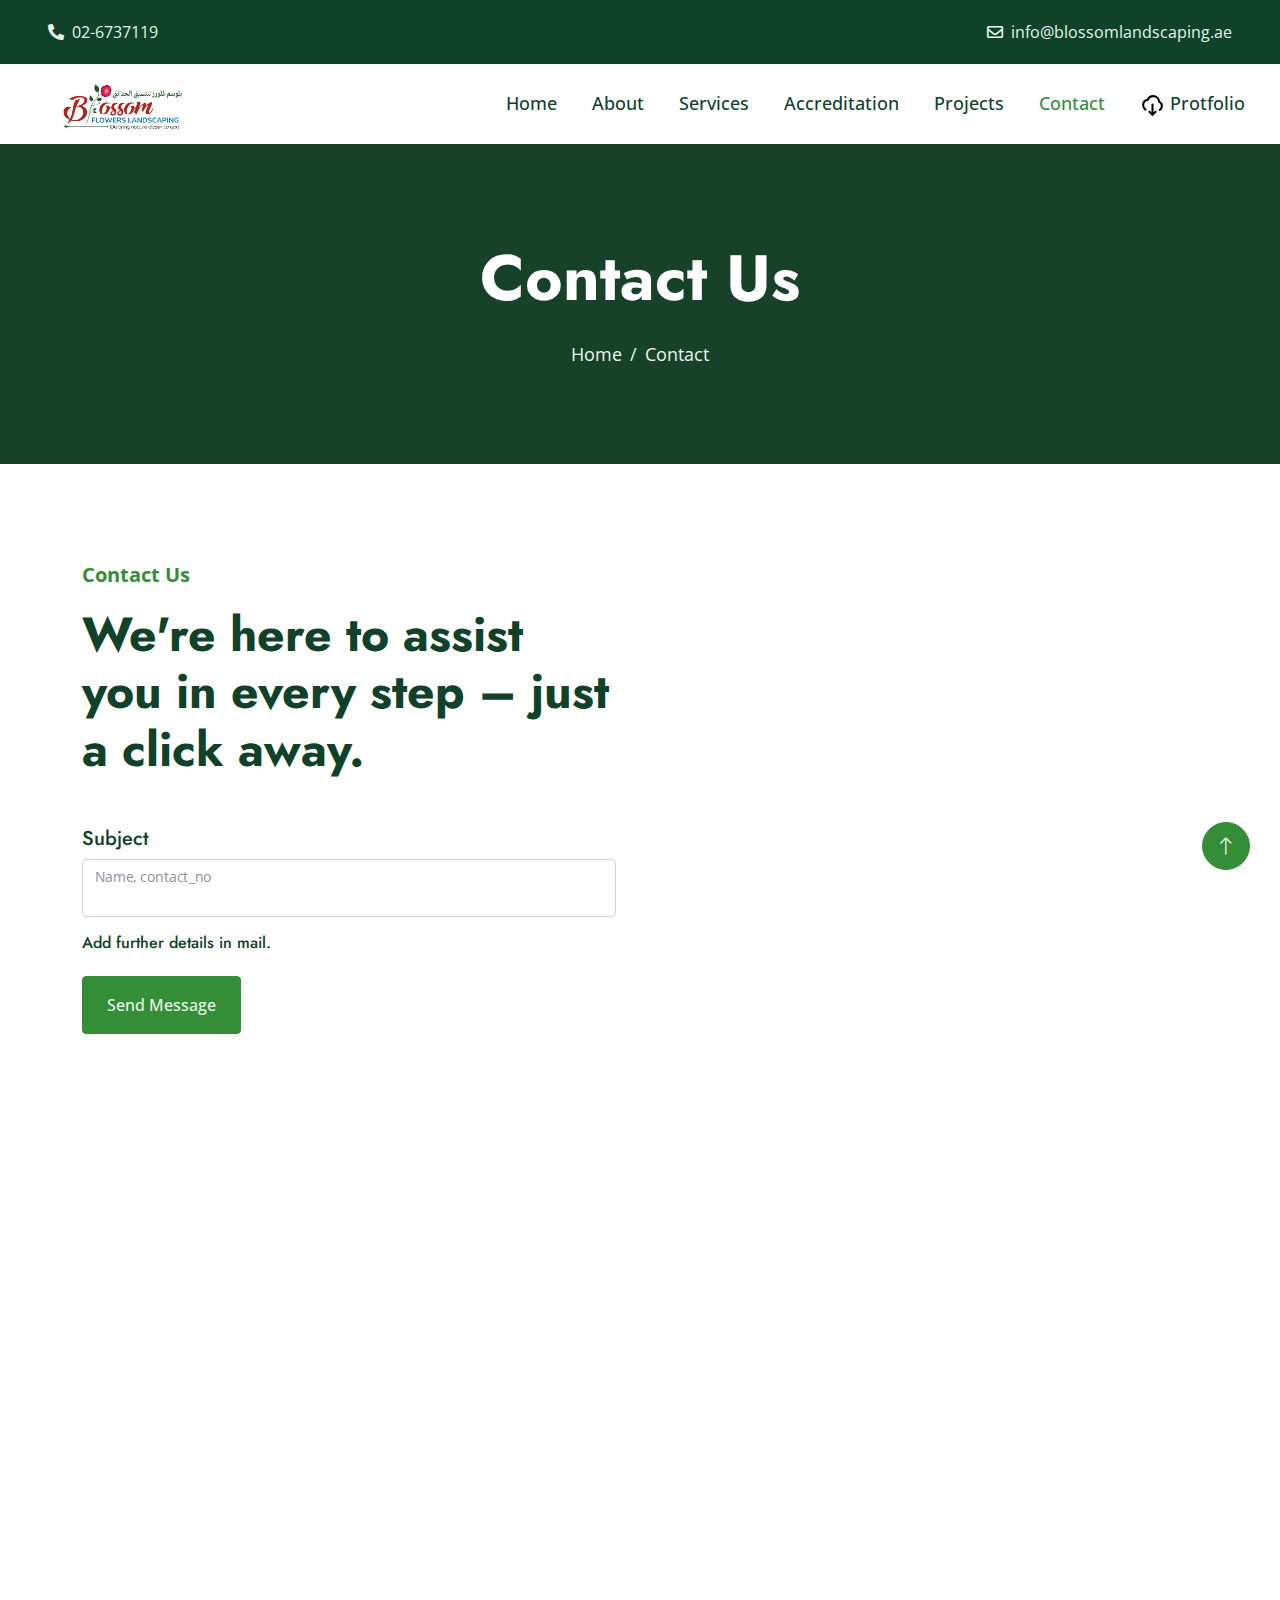
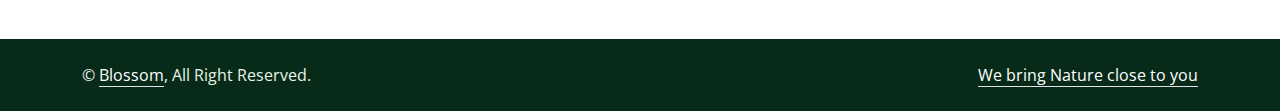
<file: contact.html>
<!DOCTYPE html>
<html lang="en">

<head>
    <meta charset="utf-8">
    <link rel="icon" href="./asserts/img/image-000.jpg" />
    <title>Blossom Flowers Landscaping and Nursery</title>
    <meta content="width=device-width, initial-scale=1.0" name="viewport">
    <meta content="landscaping service, blossom, landscaping, AE,ae, abudabi, design, nature,ae based, AE based" name="keywords">
    <meta content="a AE based landscaping and nursary service provider with excellent, transparent and customer friendly services" name="description">

    <!-- Favicon -->
   

    <!-- Google Web Fonts -->
    <link rel="preconnect" href="https://fonts.googleapis.com">
    <link rel="preconnect" href="https://fonts.gstatic.com" crossorigin>
    <link href="https://fonts.googleapis.com/css2?family=Jost:wght@500;600;700&family=Open+Sans:wght@400;500&display=swap" rel="stylesheet">  

    <!-- Icon Font Stylesheet -->
    <link href="https://cdnjs.cloudflare.com/ajax/libs/font-awesome/5.10.0/css/all.min.css" rel="stylesheet">
    <link href="https://cdn.jsdelivr.net/npm/bootstrap-icons@1.4.1/font/bootstrap-icons.css" rel="stylesheet">

    <!-- Libraries Stylesheet -->
    <link href="lib/animate/animate.min.css" rel="stylesheet">
    <link href="lib/owlcarousel/assets/owl.carousel.min.css" rel="stylesheet">
    <link href="lib/lightbox/css/lightbox.min.css" rel="stylesheet">

    <!-- Customized Bootstrap Stylesheet -->
    <link href="css/bootstrap.min.css" rel="stylesheet">

    <!-- Template Stylesheet -->
    <link href="css/style.css" rel="stylesheet">
</head>

<body>
    <!-- Spinner Start -->
    <div id="spinner" class="show bg-white position-fixed translate-middle w-100 vh-100 top-50 start-50 d-flex align-items-center justify-content-center">
        <div class="spinner-border text-primary" role="status" style="width: 3rem; height: 3rem;"></div>
    </div>
    <!-- Spinner End -->


    <!-- Topbar Start -->
    <div class="container-fluid bg-dark text-light px-0 py-2">
        <div class="row gx-0 d-none d-lg-flex">
            <div class="col-lg-7 px-5 text-start">
                <div class="h-100 d-inline-flex align-items-center me-4">
                    <span class="fa fa-phone-alt me-2"></span>
                    <span>02-6737119</span>
                </div>
            </div>
            <div class="col-lg-5 px-5 text-end">
                <div class="h-100 d-inline-flex align-items-center">
                    <span class="far fa-envelope me-2"></span>
                    <span>info@blossomlandscaping.ae</span>
                </div>
                <div class="ms-2 h-100 d-inline-flex align-items-center">
                    <a  style="color:white;" aria-label="Chat on WhatsApp" href="https://wa.me/026737119"> 
                        <i class="fas fa-comment me-1 whatsup_contact_us" style="color: #ffffff;"></i>
                        <span class="whatsup_contact_us">
                            contact us on whatsapp
                        </span>
                    </a>
                </div>
            </div>
        </div>
    </div>
    <!-- Topbar End -->


    <!-- Navbar Start -->
    <nav class="navbar navbar-expand-lg bg-white navbar-light sticky-top p-0">
        <a href="index.html" class="navbar-brand d-flex align-items-center px-4 px-lg-5">
            <img class="band_logo" src="asserts\logo\company_logo.png"/>
        </a>
        <button type="button" class="navbar-toggler me-4" data-bs-toggle="collapse" data-bs-target="#navbarCollapse">
            <span class="navbar-toggler-icon"></span>
        </button>
        <div class="collapse navbar-collapse" id="navbarCollapse">
            <div class="navbar-nav ms-auto p-4 p-lg-0">
                <a href="./index.html" class="nav-item nav-link">Home</a>
                <a href="./about.html" class="nav-item nav-link">About</a>
                <a href="./service.html" class="nav-item nav-link">Services</a>
                <a href="./accreditation.html" class="nav-item nav-link">Accreditation</a>
                <a href="./project.html" class="nav-item nav-link">Projects</a>
                <a href="./contact.html" class="nav-item nav-link active">Contact</a>
                <a href="asserts\pdf\Blossom-portfolio.pdf" class="nav-item nav-link">
                    <img width="25" height="25" src="asserts/icon/download-icon.svg" />
                    Protfolio
                </a>
                <a class="nav-item nav-link d-lg-none" aria-label="Chat on WhatsApp" href="https://wa.me/026737119"> 
                    <i class="fas fa-comment me-1 "></i>
                    contact us on whatsapp
                </a>
            </div>

        </div>
    </nav>
    <!-- Navbar End -->


    <!-- Page Header Start -->
    <div class="container-fluid page-header py-5 mb-5 wow fadeIn" data-wow-delay="0.1s">
        <div class="container text-center py-5">
            <h1 class="display-3 text-white mb-4 animated slideInDown">Contact Us</h1>
            <nav aria-label="breadcrumb animated slideInDown">
                <ol class="breadcrumb justify-content-center mb-0">
                    <li class="breadcrumb-item"><a href="./index.html">Home</a></li>
                    <li class="breadcrumb-item active" aria-current="page"><a href="./contact.html">Contact</a></li>
                </ol>
            </nav>
        </div>
    </div>
    <!-- Page Header End -->


    <!-- Contact Start -->
    <div class="container-xxl py-5">
        <div class="container">
            <div class="row g-5">
                <div class="col-lg-6 wow fadeIn" data-wow-delay="0.1s">
                    <p class="fs-5 fw-bold text-primary">Contact Us</p>
                    <h1 class="display-5 mb-5">We're here to assist you in every step – just a click away.</h1>
                    <p class="mb-4"></p>
                    <form  action="mailto:info@blossomlandscaping.ae"  method="get" enctype="multipart/form-data">
                        <div class="row g-3">
                            <div class="col-12">
                                   <h5 for="message">Subject </h5>
                                <div class="form-floating">
                                    <input type="text" name="subject" id="subject"  class="form-control">
                                    <label for="subject">Name, contact_no</label>
                                </div>
                                
                            </div> 
                            <h6 for="message">Add further details in mail. </h6>
                            <div class="col-12">
                                <button class="btn btn-primary py-3 px-4" type="submit">Send Message</button>
                            </div>
                        </div>
                    </form>
                </div>
                <div class="col-lg-6 wow fadeIn" data-wow-delay="0.5s" style="min-height: 450px;">
                    <div class="position-relative rounded overflow-hidden h-100">
                        <iframe class="position-relative w-100 h-100"
                        src="https://www.google.com/maps/embed?pb=!1m18!1m12!1m3!1d14525.879194713832!2d54.339203201202764!3d24.46917395098523!2m3!1f0!2f0!3f0!3m2!1i1024!2i768!4f13.1!3m3!1m2!1s0x3e5e660af54df661%3A0x832afeecd6b1349b!2sAl%20Khalidiyah%20-%20Abu%20Dhabi%20-%20United%20Arab%20Emirates!5e0!3m2!1sen!2sus!4v1707486525028!5m2!1sen!2sus"
                        frameborder="0" style="min-height: 450px; border:0;" allowfullscreen="" aria-hidden="false"
                        tabindex="0"></iframe>
                    </div>
                </div>
            </div>
        </div>
    </div>
    <!-- Contact End -->


<!-- Footer Start -->
<div class="container-fluid bg-dark text-light footer mt-5 py-5 wow fadeIn" data-wow-delay="0.1s">
    <div class="container py-5">
        <div class="row g-5">

            <div class="col-lg-4 col-md-6">
                <h4 class="text-white mb-4">Services</h4>
                <p class="btn btn-link">Hard & Soft Landscaping</p>
                <p class="btn btn-link">Irrigation Design and Execution</p>
                <p class="btn btn-link">Swimming Pool & Water features</p>
                <p class="btn btn-link">Pergolas & Shade Structures</p>
                <p class="btn btn-link">Lighting Works</p>
            </div>
            <div class="col-lg-4 col-md-12">
                <h4 class="text-white mb-4">Quick Links</h4>
                <a class="btn btn-link" href="./about.html">About Blossom</a>
                <a class="btn btn-link" href="./contact.html">Contact Us</a>
                <a class="btn btn-link" href="./service.html">Our Services</a>
                <a class="btn btn-link" href="./accreditation.html">Accreditation</a>
                <a class="btn btn-link" href="./project.html">Our Projects</a>
            </div>
            <div class="col-lg-4 col-md-6">
                <h4 class="text-white mb-4">Our Office</h4>
                <p class="mb-2"><i class="fa fa-map-marker-alt me-3"></i>Al firdous tower,<br/>15 th floor,<br/>same building of km trading,<br/>Office no 38,39 
                </p>
                <p class="mb-2"><i class="fa fa-phone-alt me-3"></i>02-6737119</p>
                <p class="mb-2"><i class="fa fa-mobile me-3"></i>050-4470135</p>
                <p class="mb-2"><i class="fa fa-mobile me-3"></i>050-4470125</p>
                <p class="mb-2"><i class="fa fa-mobile me-3"></i>050-4470695</p>        
                <p class="mb-2"><i class="fa fa-envelope me-3"></i>info@blossomlandscaping.ae</p>
   
            </div>
       
        </div>
    </div>
</div>
<!-- Footer End -->


<!-- Copyright Start -->
<div class="container-fluid copyright py-4">
    <div class="container">
        <div class="row">
            <div class="col-md-6 text-center text-md-start mb-3 mb-md-0">
                &copy; <a class="border-bottom" href="#">Blossom</a>, All Right Reserved.
            </div>
            <div class="col-md-6 text-center text-md-end">
                <a class="border-bottom">We bring Nature close to you</a>
            </div>
        </div>
    </div>
</div>
<!-- Copyright End -->


<!-- Back to Top -->
<a href="#" class="btn btn-lg btn-primary btn-lg-square rounded-circle back-to-top"><i class="bi bi-arrow-up"></i></a>
    <!-- JavaScript Libraries -->
    <script src="https://code.jquery.com/jquery-3.4.1.min.js"></script>
    <script src="https://cdn.jsdelivr.net/npm/bootstrap@5.0.0/dist/js/bootstrap.bundle.min.js"></script>
    <script src="lib/wow/wow.min.js"></script>
    <script src="lib/easing/easing.min.js"></script>
    <script src="lib/waypoints/waypoints.min.js"></script>
    <script src="lib/owlcarousel/owl.carousel.min.js"></script>
    <script src="lib/counterup/counterup.min.js"></script>
    <script src="lib/parallax/parallax.min.js"></script>
    <script src="lib/isotope/isotope.pkgd.min.js"></script>
    <script src="lib/lightbox/js/lightbox.min.js"></script>

    <!-- Template Javascript -->
    <script src="js/main.js"></script>
 
</body>

</html>
</file>
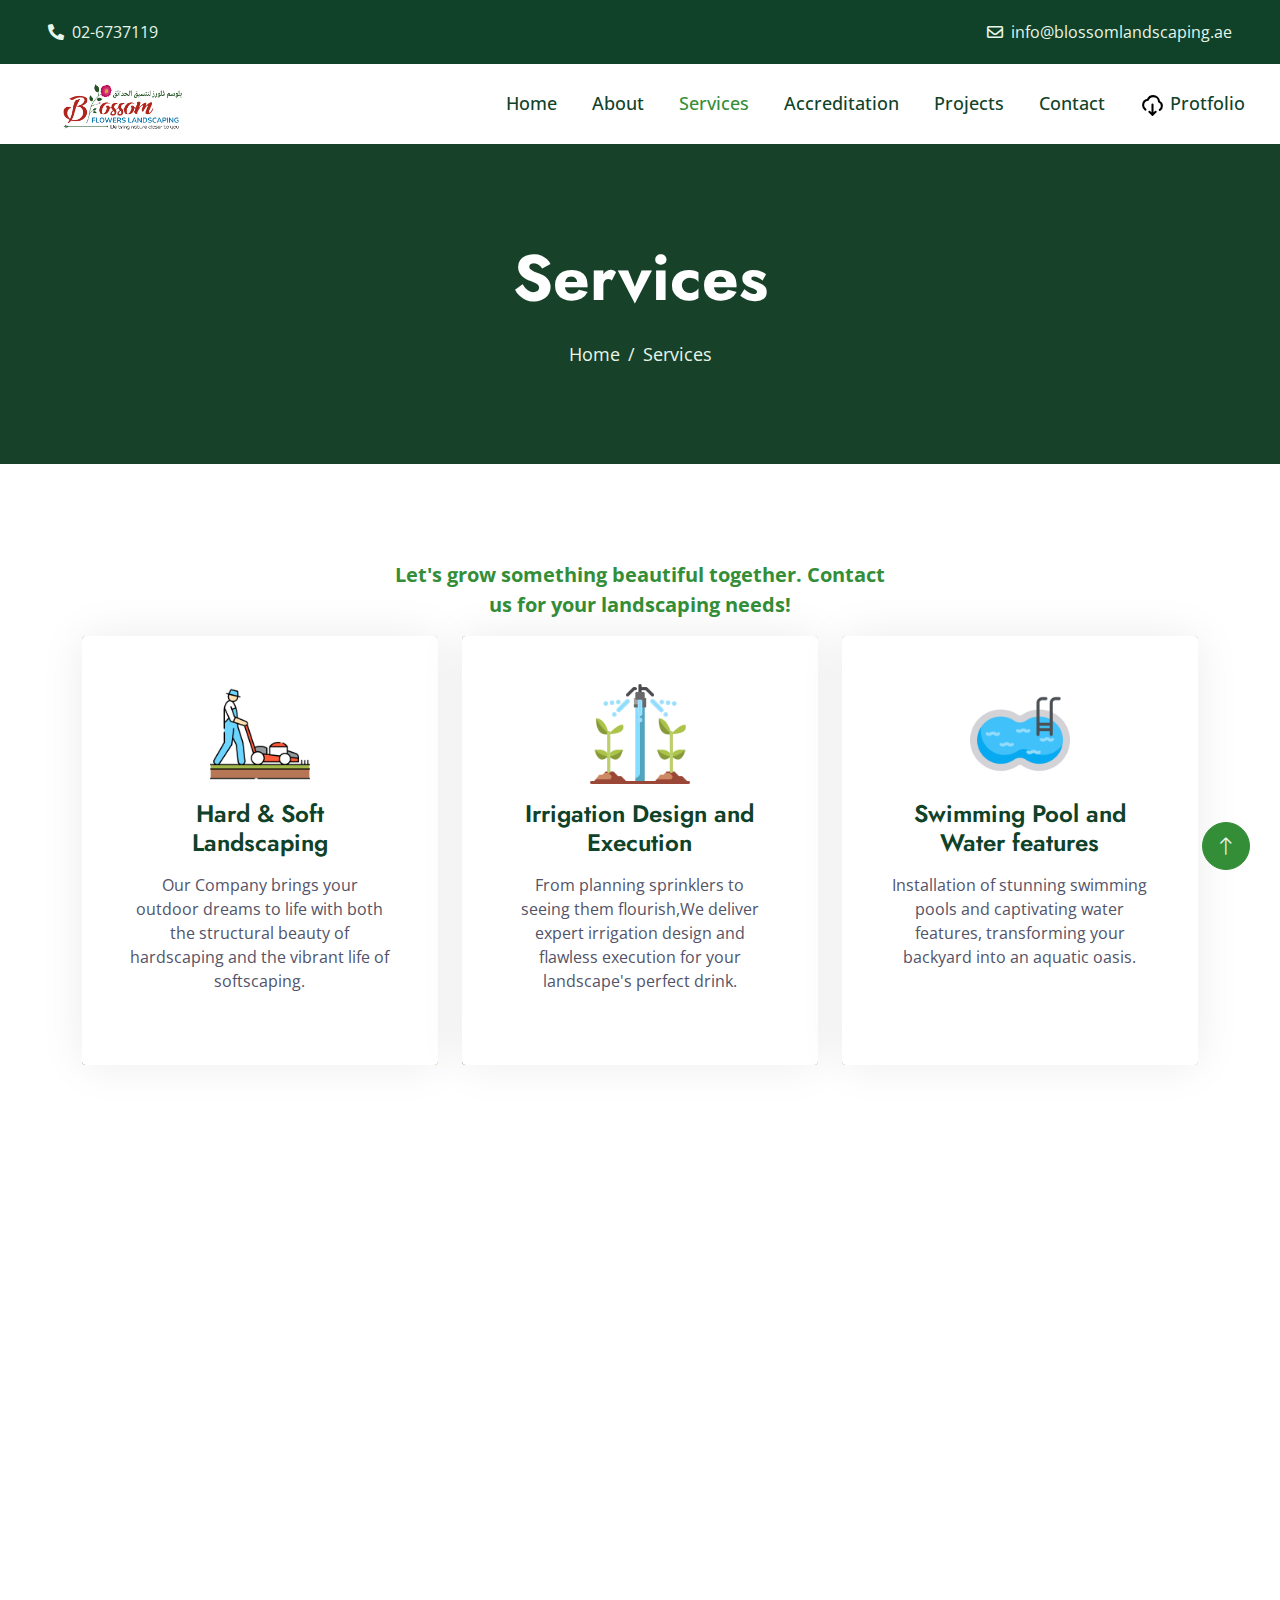
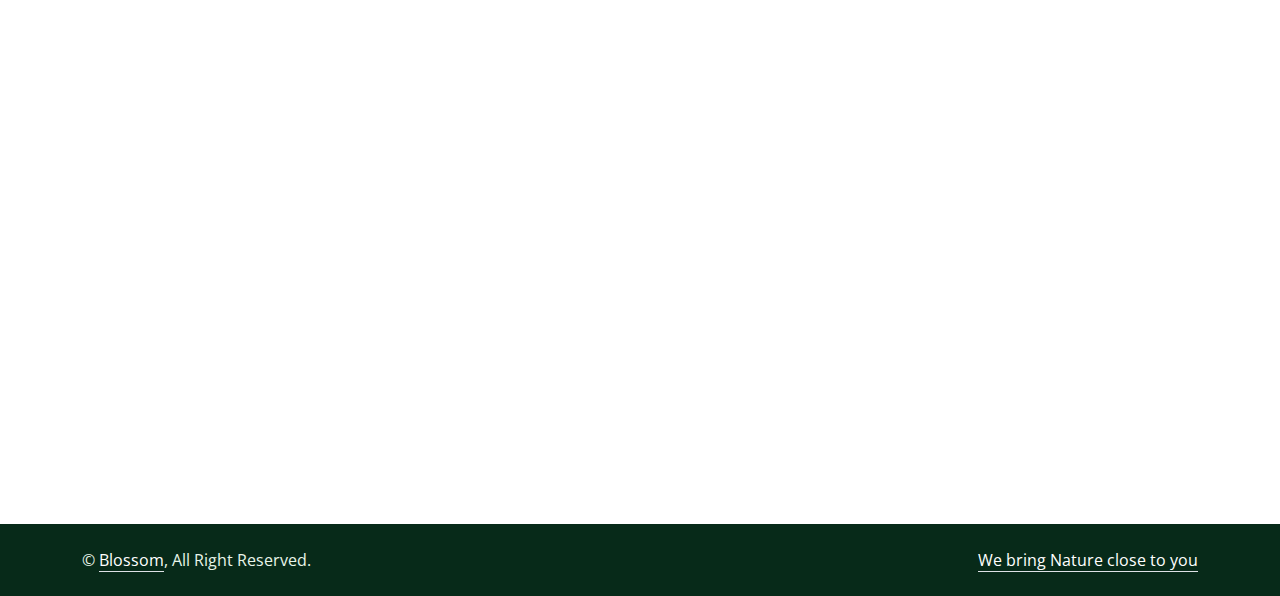
<file: service.html>
<!DOCTYPE html>
<html lang="en">

<head>
    <meta charset="utf-8">
    <link rel="icon" href="./asserts/img/image-000.jpg" />
    <title>Blossom Flowers Landscaping and Nursery</title>
    <meta content="width=device-width, initial-scale=1.0" name="viewport">
    <meta content="landscaping service, blossom, landscaping, AE,ae, abudabi, design, nature,ae based, AE based" name="keywords">
    <meta content="a AE based landscaping and nursary service provider with excellent, transparent and customer friendly services" name="description">

    <!-- Favicon -->
   

    <!-- Google Web Fonts -->
    <link rel="preconnect" href="https://fonts.googleapis.com">
    <link rel="preconnect" href="https://fonts.gstatic.com" crossorigin>
    <link href="https://fonts.googleapis.com/css2?family=Jost:wght@500;600;700&family=Open+Sans:wght@400;500&display=swap" rel="stylesheet">  

    <!-- Icon Font Stylesheet -->
    <link href="https://cdnjs.cloudflare.com/ajax/libs/font-awesome/5.10.0/css/all.min.css" rel="stylesheet">
    <link href="https://cdn.jsdelivr.net/npm/bootstrap-icons@1.4.1/font/bootstrap-icons.css" rel="stylesheet">

    <!-- Libraries Stylesheet -->
    <link href="lib/animate/animate.min.css" rel="stylesheet">
    <link href="lib/owlcarousel/assets/owl.carousel.min.css" rel="stylesheet">
    <link href="lib/lightbox/css/lightbox.min.css" rel="stylesheet">

    <!-- Customized Bootstrap Stylesheet -->
    <link href="css/bootstrap.min.css" rel="stylesheet">

    <!-- Template Stylesheet -->
    <link href="css/style.css" rel="stylesheet">
</head>

<body>
 
    <!-- Spinner Start -->
    <div id="spinner" class="show bg-white position-fixed translate-middle w-100 vh-100 top-50 start-50 d-flex align-items-center justify-content-center">
        <div class="spinner-border text-primary" role="status" style="width: 3rem; height: 3rem;"></div>
    </div>
    <!-- Spinner End -->


    <!-- Topbar Start -->
    <div class="container-fluid bg-dark text-light px-0 py-2">
        <div class="row gx-0 d-none d-lg-flex">
            <div class="col-lg-7 px-5 text-start">
                <div class="h-100 d-inline-flex align-items-center me-4">
                    <span class="fa fa-phone-alt me-2"></span>
                    <span>02-6737119</span>
                </div>
            </div>
            <div class="col-lg-5 px-5 text-end">
                                <div class="h-100 d-inline-flex align-items-center">
                    <span class="far fa-envelope me-2"></span>
                    <span>info@blossomlandscaping.ae</span>
                </div>
                <div class="ms-2 h-100 d-inline-flex align-items-center">
                    <a  style="color:white;" aria-label="Chat on WhatsApp" href="https://wa.me/026737119"> 
                        <i class="fas fa-comment me-1 whatsup_contact_us" style="color: #ffffff;"></i>
                        <span class="whatsup_contact_us">
                            contact us on whatsapp
                        </span>
                    </a>
                </div>
            </div>
        </div>
    </div>
    <!-- Topbar End -->


    <!-- Navbar Start -->
    <nav class="navbar navbar-expand-lg bg-white navbar-light sticky-top p-0">
        <a href="index.html" class="navbar-brand d-flex align-items-center px-4 px-lg-5">
            <img class="band_logo" src="asserts\logo\company_logo.png"/>
        </a>
        <button type="button" class="navbar-toggler me-4" data-bs-toggle="collapse" data-bs-target="#navbarCollapse">
            <span class="navbar-toggler-icon"></span>
        </button>
        <div class="collapse navbar-collapse" id="navbarCollapse">
            <div class="navbar-nav ms-auto p-4 p-lg-0">
                <a href="./index.html" class="nav-item nav-link">Home</a>
                <a href="./about.html" class="nav-item nav-link">About</a>
                <a href="./service.html" class="nav-item nav-link active">Services</a>
                <a href="./accreditation.html" class="nav-item nav-link">Accreditation</a>
                <a href="./project.html" class="nav-item nav-link">Projects</a>
                <a href="./contact.html" class="nav-item nav-link">Contact</a>
                <a href="asserts\pdf\Blossom-portfolio.pdf" class="nav-item nav-link">
                    <img width="25" height="25" src="asserts/icon/download-icon.svg" />
                    Protfolio
                </a>
                <a class="nav-item nav-link d-lg-none" aria-label="Chat on WhatsApp" href="https://wa.me/026737119"> 
                    <i class="fas fa-comment me-1 "></i>
                    contact us on whatsapp
                </a>
            </div>
           
        </div>
    </nav>
    <div class="container-fluid page-header py-5 mb-5 wow fadeIn" data-wow-delay="0.1s">
        <div class="container text-center py-5">
            <h1 class="display-3 text-white mb-4 animated slideInDown">Services</h1>
            <nav aria-label="breadcrumb animated slideInDown">
                <ol class="breadcrumb justify-content-center mb-0">
                    <li class="breadcrumb-item"><a href="./index.html">Home</a></li>
                    
                    <li class="breadcrumb-item active" aria-current="page"><a href="./service.html">Services</a></li>
                </ol>
            </nav>
        </div>
    </div>

    <!-- Service Start -->
    <div class="container-xxl py-5">
        <div class="container">
            <div class="text-center mx-auto wow fadeInUp" data-wow-delay="0.1s" style="max-width: 500px;">
                <p class="fs-5 fw-bold text-primary">Let's grow something beautiful together. Contact us for your landscaping needs!</p>
              
            </div>
            <div class="row g-4">
                <div class="col-lg-4 col-md-6 wow fadeInUp" data-wow-delay="0.1s">
                    <div class="service-item rounded d-flex h-100">
                        <div class="service-img rounded">
                            <img class="img-fluid" src="asserts/img/hard-and-soft-landscaping-cover-img.jpg" alt="">
                        </div>
                        <div class="service-text rounded p-5">
                            <div class="btn-square rounded-circle mx-auto mb-3">
                              
                                <img class="img-fluid" src="asserts/icon/gardener.png" alt="Icon">
                            </div>
                            <h4 class="mb-3">Hard & Soft Landscaping</h4>
                            <p class="mb-4">
                                Our Company brings your outdoor dreams to life with both the structural beauty of hardscaping and the vibrant life of softscaping.</p>
                         
                        </div>
                    </div>
                </div>
                <div class="col-lg-4 col-md-6 wow fadeInUp" data-wow-delay="0.3s">
                    <div class="service-item rounded d-flex h-100">
                        <div class="service-img rounded">
                            <img class="img-fluid" src="asserts/img/irrigation-design-and-execution-cover-img.webp" alt="">
                        </div>
                        <div class="service-text rounded p-5">
                            <div class="btn-square rounded-circle mx-auto mb-3">
                             
                                <img class="img-fluid" src="asserts/icon/sprinkler.png"alt="Icon">
                            </div>
                            <h4 class="mb-3">Irrigation Design and Execution</h4>
                            <p class="mb-4">From planning sprinklers to seeing them flourish,We deliver expert irrigation design and flawless execution for your landscape's perfect drink.</p>
                        
                        </div>
                    </div>
                </div>
                <div class="col-lg-4 col-md-6 wow fadeInUp" data-wow-delay="0.5s">
                    <div class="service-item rounded d-flex h-100">
                        <div class="service-img rounded">
                            <img class="img-fluid" src="asserts/img/swimming-pool-and-water-fountain-cover-img.webp" alt="">
                        </div>
                        <div class="service-text rounded p-5">
                            <div class="btn-square rounded-circle mx-auto mb-3">
                            
                                <img class="img-fluid" src="asserts/icon/swimming-pool.png" alt="Icon">
                            </div>
                            <h4 class="mb-3">Swimming Pool and Water features</h4>
                            <p class="mb-4">
                                Installation of stunning swimming pools and captivating water features, transforming your backyard into an aquatic oasis.</p>
                           
                        </div>
                    </div>
                </div>
                <div class="col-lg-4 col-md-6 wow fadeInUp" data-wow-delay="0.1s">
                    <div class="service-item rounded d-flex h-100">
                        <div class="service-img rounded">
                            <img class="img-fluid" src="asserts/img/pergolas-and-shade-structures-cover-img.webp" alt="">
                        </div>
                        <div class="service-text rounded p-5">
                            <div class="btn-square rounded-circle mx-auto mb-3">
                           
                               <img class="img-fluid" src="asserts/icon/park.png" alt="Icon">
                            </div>
                            <h4 class="mb-3">Pergolas and Shade structures </h4>
                            <p class="mb-4">Blossom crafts sun-kissed sanctuaries with elegant pergolas & shade structures, adding both style and comfort to your outdoor haven.</p>
                            
                        </div>
                    </div>
                </div>
                <div class="col-lg-4 col-md-6 wow fadeInUp" data-wow-delay="0.3s">
                    <div class="service-item rounded d-flex h-100">
                        <div class="service-img rounded">
                            <img class="img-fluid" src="asserts/img/landscaping-solutions-cover-image.jpg" alt="">
                        </div>
                        <div class="service-text rounded p-5">
                            <div class="btn-square rounded-circle mx-auto mb-3">
                        
                             <img class="img-fluid" src="asserts/icon/planing.png" alt="Icon">
                            </div>
                            <h4 class="mb-3">Landscaping Solutions</h4>
                            <p class="mb-4">
                                From vibrant gardens to sparkling pools,We design, build, and maintain exquisite landscapes that seamlessly blend functionality and beauty.</p>
                          
                        </div>
                    </div>
                </div>
                <div class="col-lg-4 col-md-6 wow fadeInUp" data-wow-delay="0.5s">
                    <div class="service-item rounded d-flex h-100">
                        <div class="service-img rounded">
                            <img class="img-fluid" src="asserts/img/landscape-lighting-work-cover-image.jpg" alt="">                        
                        </div>
                        <div class="service-text rounded p-5">
                            <div class="btn-square rounded-circle mx-auto mb-3">
                          
                                <img class="img-fluid" src="asserts/icon/bridge.png" alt="Icon">
                            </div>
                            <h4 class="mb-3"> Landscape Lighting Work</h4>
                            <p class="mb-4">
                                Transform your landscape into a glittering nighttime paradise with expertly designs and light works.</p>
                     
                        </div>
                    </div>
                </div>
            </div>
        </div>
    </div>
    <!-- Service End -->


    <!-- Footer Start -->
    <div class="container-fluid bg-dark text-light footer mt-5 py-5 wow fadeIn" data-wow-delay="0.1s">
        <div class="container py-5">
            <div class="row g-5">

                <div class="col-lg-4 col-md-6">
                    <h4 class="text-white mb-4">Services</h4>
                    <p class="btn btn-link" href="">Hard & Soft Landscaping</p>
                    <p class="btn btn-link" href="">Irrigation Design and Execution</p>
                    <p class="btn btn-link" href="">Swimming Pool & Water features</p>
                    <p class="btn btn-link" href="">Pergolas & Shade Structures</p>
                    <p class="btn btn-link" href="">Lighting Works</p>
                </div>
                <div class="col-lg-4 col-md-12">
                    <h4 class="text-white mb-4">Quick Links</h4>
                    <a class="btn btn-link" href="./about.html">About Blossom</a>
                    <a class="btn btn-link" href="./contact.html">Contact Us</a>
                    <a class="btn btn-link" href="./service.html">Our Services</a>
                    <a class="btn btn-link" href="./accreditation.html">Accreditation</a>
                    <a class="btn btn-link" href="./project.html">Our Projects</a>
                </div>
                <div class="col-lg-4 col-md-6">
                    <h4 class="text-white mb-4">Our Office</h4>
                    <p class="mb-2"><i class="fa fa-map-marker-alt me-3"></i>Al firdous tower,<br/>15 th floor,<br/>same building of km trading,<br/>Office no 38,39 
                    </p>
                    <p class="mb-2"><i class="fa fa-phone-alt me-3"></i>02-6737119</p>
                    <p class="mb-2"><i class="fa fa-mobile me-3"></i>050-4470135</p>
                    <p class="mb-2"><i class="fa fa-mobile me-3"></i>050-4470125</p>
                    <p class="mb-2"><i class="fa fa-mobile me-3"></i>050-4470695</p> 
                    <p class="mb-2"><i class="fa fa-envelope me-3"></i>info@blossomlandscaping.ae</p>
                
                </div>
    
            </div>
        </div>
    </div>
    <!-- Footer End -->


    <!-- Copyright Start -->
    <div class="container-fluid copyright py-4">
        <div class="container">
            <div class="row">
                <div class="col-md-6 text-center text-md-start mb-3 mb-md-0">
                    &copy; <a class="border-bottom" href="#">Blossom</a>, All Right Reserved.
                </div>
                <div class="col-md-6 text-center text-md-end">
                    <a class="border-bottom">We bring Nature close to you</a>
                </div>
            </div>
        </div>
    </div>
    <!-- Copyright End -->

    <!-- Back to Top -->
    <a href="#" class="btn btn-lg btn-primary btn-lg-square rounded-circle back-to-top"><i class="bi bi-arrow-up"></i></a>


    <!-- JavaScript Libraries -->
    <script src="https://code.jquery.com/jquery-3.4.1.min.js"></script>
    <script src="https://cdn.jsdelivr.net/npm/bootstrap@5.0.0/dist/js/bootstrap.bundle.min.js"></script>
    <script src="lib/wow/wow.min.js"></script>
    <script src="lib/easing/easing.min.js"></script>
    <script src="lib/waypoints/waypoints.min.js"></script>
    <script src="lib/owlcarousel/owl.carousel.min.js"></script>
    <script src="lib/counterup/counterup.min.js"></script>
    <script src="lib/parallax/parallax.min.js"></script>
    <script src="lib/isotope/isotope.pkgd.min.js"></script>
    <script src="lib/lightbox/js/lightbox.min.js"></script>

    <!-- Template Javascript -->
    <script src="js/main.js"></script>
</body>

</html>
</file>
<file: css/style.css>
/********** Template CSS **********/
:root {
    --primary: #348E38;
    --secondary: #525368;
    --light: #E8F5E9;
    --dark: #0F4229;
}

.back-to-top {
    position: fixed;
    display: none;
    right: 30px;
    bottom: 30px;
    z-index: 99;
}

h1,
.h1,
h2,
.h2,
.fw-bold {
    font-weight: 700 !important;
}

h3,
.h3,
h4,
.h4,
.fw-medium {
    font-weight: 600 !important;
}

h5,
.h5,
h6,
.h6,
.fw-semi-bold {
    font-weight: 500 !important;
}


/*** Spinner ***/
#spinner {
    opacity: 0;
    visibility: hidden;
    transition: opacity .5s ease-out, visibility 0s linear .5s;
    z-index: 99999;
}

#spinner.show {
    transition: opacity .5s ease-out, visibility 0s linear 0s;
    visibility: visible;
    opacity: 1;
}


/*** Button ***/
.btn {
    transition: .5s;
    font-weight: 500;
}

.btn-primary,
.btn-outline-primary:hover {
    color: var(--light);
}

.btn-square {
    width: 38px;
    height: 38px;
}

.btn-sm-square {
    width: 32px;
    height: 32px;
}

.btn-lg-square {
    width: 48px;
    height: 48px;
}

.btn-square,
.btn-sm-square,
.btn-lg-square {
    padding: 0;
    display: flex;
    align-items: center;
    justify-content: center;
    font-weight: normal;
}


/*** Navbar ***/
.navbar.sticky-top {
    top: -100px;
    transition: .5s;
}

.navbar .navbar-brand,
.navbar a.btn {
    height: 80px
}

.navbar .navbar-nav .nav-link {
    margin-right: 35px;
    padding: 25px 0;
    color: var(--dark);
    font-size: 18px;
    font-weight: 500;
    outline: none;
}

.navbar .navbar-nav .nav-link:hover,
.navbar .navbar-nav .nav-link.active {
    color: var(--primary);
}

.navbar .dropdown-toggle::after {
    border: none;
    content: "\f107";
    font-family: "Font Awesome 5 Free";
    font-weight: 900;
    vertical-align: middle;
    margin-left: 8px;
}

@media (max-width: 991.98px) {
    .navbar .navbar-nav .nav-link  {
        margin-right: 0;
        padding: 10px 0;
    }

    .navbar .navbar-nav {
        border-top: 1px solid #EEEEEE;
    }
}

@media (min-width: 992px) {
    .navbar .nav-item .dropdown-menu {
        display: block;
        border: none;
        margin-top: 0;
        top: 150%;
        opacity: 0;
        visibility: hidden;
        transition: .5s;
    }

    .navbar .nav-item:hover .dropdown-menu {
        top: 100%;
        visibility: visible;
        transition: .5s;
        opacity: 1;
    }
}


/*** Header ***/
.carousel-caption {
    top: 0;
    left: 0;
    right: 0;
    bottom: 0;
    display: flex;
    align-items: center;
    justify-content: center;
    text-align: center;
    background: rgba(15, 66, 41, .6);
    z-index: 1;
}

.carousel-control-prev,
.carousel-control-next {
    width: 15%;
}

.carousel-control-prev-icon,
.carousel-control-next-icon {
    width: 3rem;
    height: 3rem;
    border-radius: 3rem;
    background-color: var(--primary);
    border: 10px solid var(--primary);
}

@media (max-width: 768px) {
    #header-carousel .carousel-item {
        position: relative;
        min-height: 450px;
    }
    
    #header-carousel .carousel-item img {
        position: absolute;
        width: 100%;
        height: 100%;
        object-fit: cover;
    }
}

.page-header {
    /* background: linear-gradient(rgba(15, 66, 41, .6), rgba(15, 66, 41, .6)), url(..asserts/img/Landscaped_garden_w850_h425.jpg) center center no-repeat; */
    background: #174229;
    background-size: cover;
}

.page-header .breadcrumb-item+.breadcrumb-item::before {
    color: var(--light);
}

.page-header .breadcrumb-item,
.page-header .breadcrumb-item a {
    font-size: 18px;
    color: var(--light);
}


/*** Top Feature ***/
@media (min-width: 991.98px) {
    .top-feature {
        position: relative;
        margin-top: -80px;
        z-index: 1;
    }
}


/*** Facts & Quote ***/
.facts,
.quote {
    background: rgba(15, 66, 41, .6);
}


/*** Service ***/
.service-item {
    position: relative;
    text-align: center;
}

.service-item .service-img {
    position: absolute;
    width: 100%;
    height: 100%;
    top: 0;
    left: 0;
    overflow: hidden;
    z-index: -1;
}

.service-item .service-img img {
    position: absolute;
    width: 100%;
    height: 100%;
    left: 0;
    object-fit: cover;
    transform: scale(1.2);
    transition: .3s;
    z-index: -1;
}

.service-item:hover .service-img img {
    transform: scale(1);
}

.service-item .service-text {
    background: #FFFFFF;
    box-shadow: 0 0 45px rgba(0, 0, 0, .08);
    transition: .3s;
}

.service-item:hover .service-text {
    background: rgba(15, 66, 41, .6);
}

.service-item .service-text h4,
.service-item .service-text p {
    transition: .3;
}

.service-item:hover .service-text h4 {
    color: #FFFFFF;
}

.service-item:hover .service-text p {
    color: var(--light);
}

.service-item .service-text .btn-square {
    width: 100px;
    height: 100px;
    background: transparent;
    transition: .5s;
}

.service-item:hover .service-text .btn-square {
    background: var(--light);
}

.service-item .service-text .btn {
    width: 31px;
    height: 31px;
    display: inline-flex;
    align-items: center;
    color: var(--dark);
    background: var(--light);
    white-space: nowrap;
    overflow: hidden;
    transition: .3s;
}

.service-item:hover .service-text .btn {
    width: 112px;
}


/*** Project Portfolio ***/
#portfolio-flters {
    display: inline-block;
    background: var(--light);
    padding: 10px 15px;
}

#portfolio-flters li {
    display: inline-block;
    font-weight: 500;
    color: var(--primary);
    cursor: pointer;
    transition: .5s;
    border-bottom: 2px solid transparent;
}

#portfolio-flters li:hover,
#portfolio-flters li.active {
    color: var(--dark);
    border-color: var(--dark);
}

.portfolio-inner {
    position: relative;
    overflow: hidden;
    width: 350px;
    height: 300px;
}

.portfolio-inner::before,
.portfolio-inner::after {
    position: absolute;
    content: "";
    width: 0;
    height: 100%;
    top: 0;
    left: 0;
    background: rgba(15, 66, 41, .6);
    transition: .5s;
}

.portfolio-inner::after {
    left: auto;
    right: 0;
}

.portfolio-inner:hover::before,
.portfolio-inner:hover::after {
    width: 50%;
}

.portfolio-inner .portfolio-text {
    position: absolute;
    width: 100%;
    height: 100%;
    top: 0;
    left: 0;
    display: flex;
    flex-direction: column;
    align-items: center;
    justify-content: center;
    transition: .5s;
    z-index: 3;
    opacity: 0;
}

.portfolio-inner:hover .portfolio-text {
    transition-delay: .3s;
    opacity: 1;
}

.portfolio-inner .portfolio-text .btn {
    background: var(--light);
    color: var(--primary);
}

.portfolio-inner .portfolio-text .btn:hover {
    background: var(--primary);
    color: var(--light);
}

.portfolio-inner img{
    width: 100%;
    height: 100%;
    object-fit: cover;
}


/*** Team ***/
.team-item {
    position: relative;
    overflow: hidden;
}

.team-item .team-text {
    position: absolute;
    width: calc(100% - 45px);
    left: -100%;
    bottom: 45px;
    padding: 1.5rem;
    background: #FFFFFF;
    border-radius: 0 4px 4px 0;
    opacity: 0;
    transition: .5s;
}

.team-item:hover .team-text {
    left: 0;
    opacity: 1;
}

.team-item .team-social .btn {
    background: var(--light);
    color: var(--primary);
}

.team-item .team-social .btn:hover {
    background: var(--primary);
    color: var(--light);
}

.team-item .team-img .team-social {
    position: absolute;
    width: 100%;
    height: 100%;
    top: 0;
    left: 0;
    display: flex;
    align-items: center;
    justify-content: center;
    transition: .5s;
    z-index: 3;
    opacity: 0;
}

.team-item:hover .team-img .team-social {
    transition-delay: .3s;
    opacity: 1;
}


/*** Testimonial ***/

/* .testimonial-carousel .owl-item img {
    width: 100px;
    height: 100px;
} */

.testimonial-carousel .owl-nav {
    margin-top: 30px;
    display: flex;
}

.testimonial-carousel .owl-nav .owl-prev,
.testimonial-carousel .owl-nav .owl-next {
    margin-right: 15px;
    width: 45px;
    height: 45px;
    display: flex;
    align-items: center;
    justify-content: center;
    color: var(--primary);
    background: var(--light);
    border-radius: 4px;
    font-size: 22px;
    transition: .5s;
}

.testimonial-carousel .owl-nav .owl-prev:hover,
.testimonial-carousel .owl-nav .owl-next:hover {
    background: var(--primary);
    color: var(--light);
}


/*** Footer ***/
.footer .btn.btn-link {
    display: block;
    margin-bottom: 5px;
    padding: 0;
    text-align: left;
    color: var(--light);
    font-weight: normal;
    text-transform: capitalize;
    transition: .3s;
}

.footer .btn.btn-link::before {
    position: relative;
    content: "\f105";
    font-family: "Font Awesome 5 Free";
    font-weight: 900;
    margin-right: 10px;
}

.footer .btn.btn-link:hover {
    color: var(--primary);
    letter-spacing: 1px;
    box-shadow: none;
}

.copyright {
    color: var(--light);
    background: #072A19;
}

.copyright a {
    color: #FFFFFF;
}

.copyright a:hover {
    color: var(--primary);
}

.proimabord{
    border: 1px solid var(--secondary)
}

.band_logo{
    width: 100%;
    height: 100%;
}

.whatsup_contact_us{
    animation: effect 2s linear infinite;
}


@keyframes effect {
    0% {
        color: white;
    }

    100% {
        color: yellow;
    }
}
</file>
